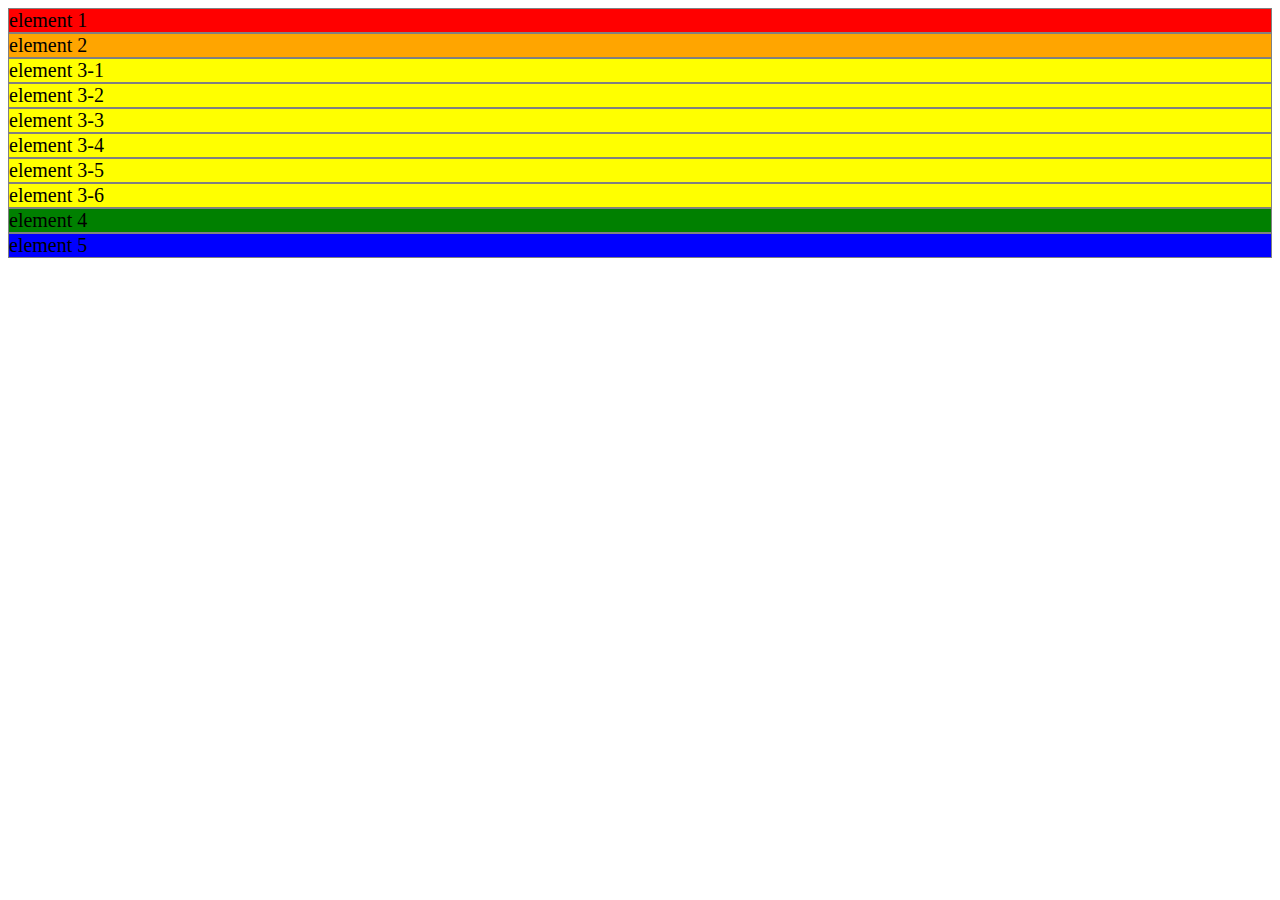
<file: Module-2/Gridsysteem/index.html>
<!DOCTYPE html>
<html lang="en">
<head>
	<meta charset="UTF-8">
	<title>Bootstrap - Lab 1</title>
	<link rel="stylesheet" type="text/css" href="style.css">
	<!-- CSS only -->
	<!-- Link hier je bootstrap! -->
	<link href="https://cdn.jsdelivr.net/npm/bootstrap@5.2.3/dist/css/bootstrap.min.css" rel="stylesheet" integrity="sha384-rbsA2VBKQhggwzxH7pPCaAqO46MgnOM80zW1RWuH61DGLwZJEdK2Kadq2F9CUG65" crossorigin="anonymous">
</head>
<body>
	<div class="row">
		<div id="elem1" class="col-lg-8">element 1</div>
		<div id="elem2" class="col-lg-4">element 2</div>
	</div>

	<div id="sub" class="row">
		<div class="col-sm-6 col-md-4 col-lg-3">element 3-1</div>
		<div class="col-sm-6 col-md-4 col-lg-3">element 3-2</div>
		<div class="col-sm-6 col-md-4 col-lg-3">element 3-3</div>
		<div class="col-sm-6 col-md-4 col-lg-3">element 3-4</div>
		<div class="col-sm-6 col-md-4 col-lg-3">element 3-5</div>
		<div class="col-sm-6 col-md-4 col-lg-3">element 3-6</div>
	</div>

	<div id="elem4" class="col-sm-4 col-md-6 col-lg-8">element 4</div>
	<div id="elem5" class="col-sm-6 col-md-8 col-lg-12">element 5</div>
</body>
</html>
</file>
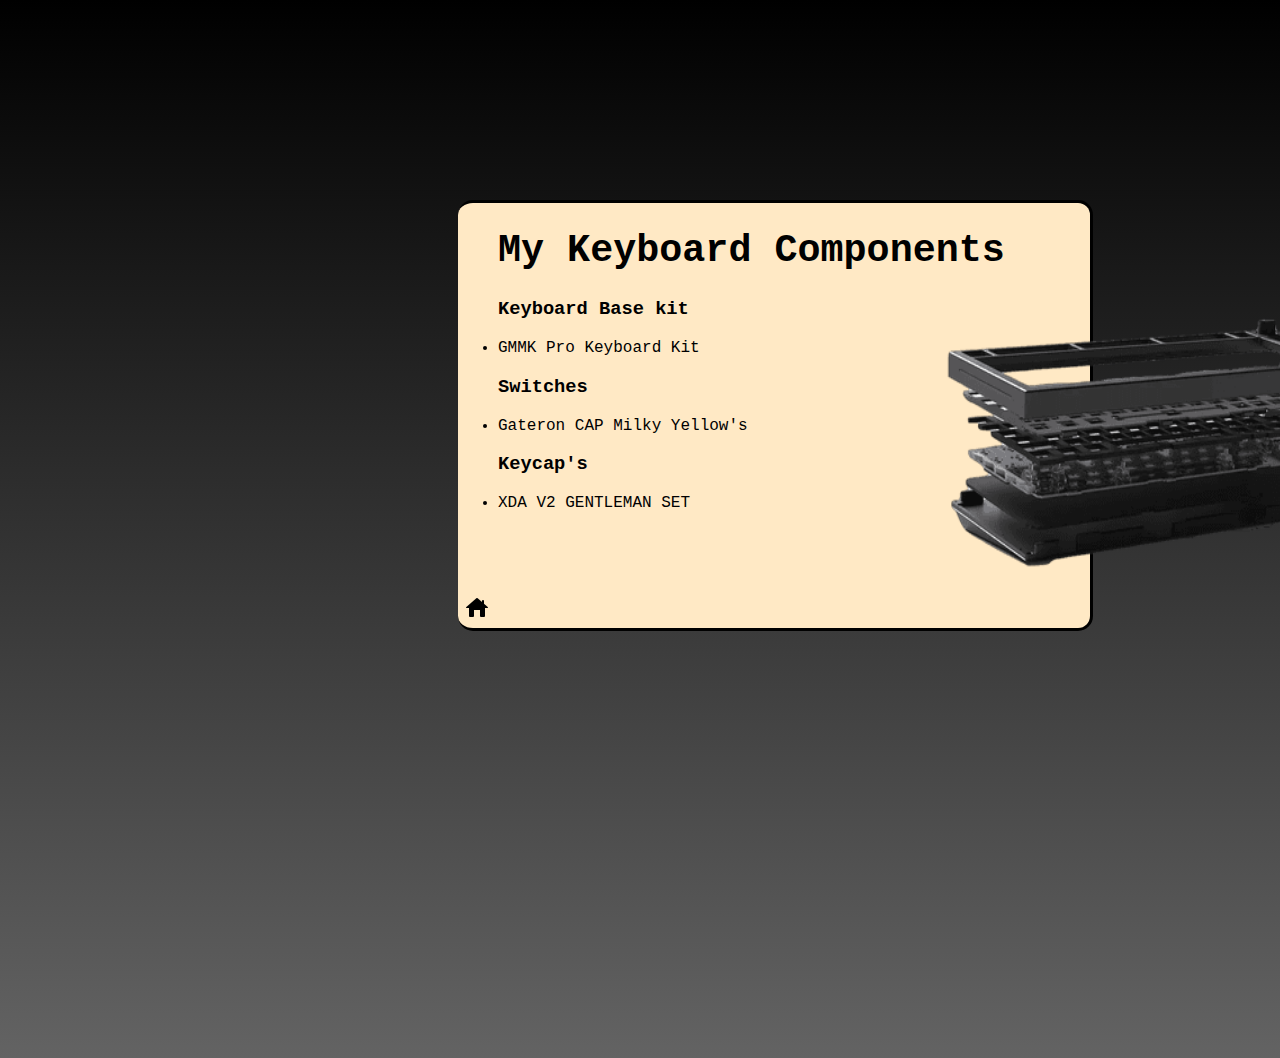
<file: Module-1/keyboard.html>
<!DOCTYPE html>

<html lang="nl">

<head>
    <meta charset="UTF-8">
    <title>Keyboard Specs</title>
    <link rel="stylesheet" href="style.css">
</head>


<body>
    <div class="background">
        <div class="container2">
            <div class="title2">
                <h1>My Keyboard Components</h1>
            </div>
            <ul>
                <h3>Keyboard Base kit</h3>
                <li>GMMK Pro Keyboard Kit</li>
                <h3>Switches</h3>
                <li>Gateron CAP Milky Yellow's</li>
                <h3>Keycap's</h3>
                <li>XDA V2 GENTLEMAN SET</li>
            </ul>
        </div>
        <div class="keyboardimg1">
            <img src="img/gmmk.png" alt="Keyboard" style="width:900px;height:500px;">
        </div>
        <div class="homeicon">
            <a href="index.html">
                <img src="img/homeicon.png" alt="Homeicon">
        </div>
</body>

</html>
</file>
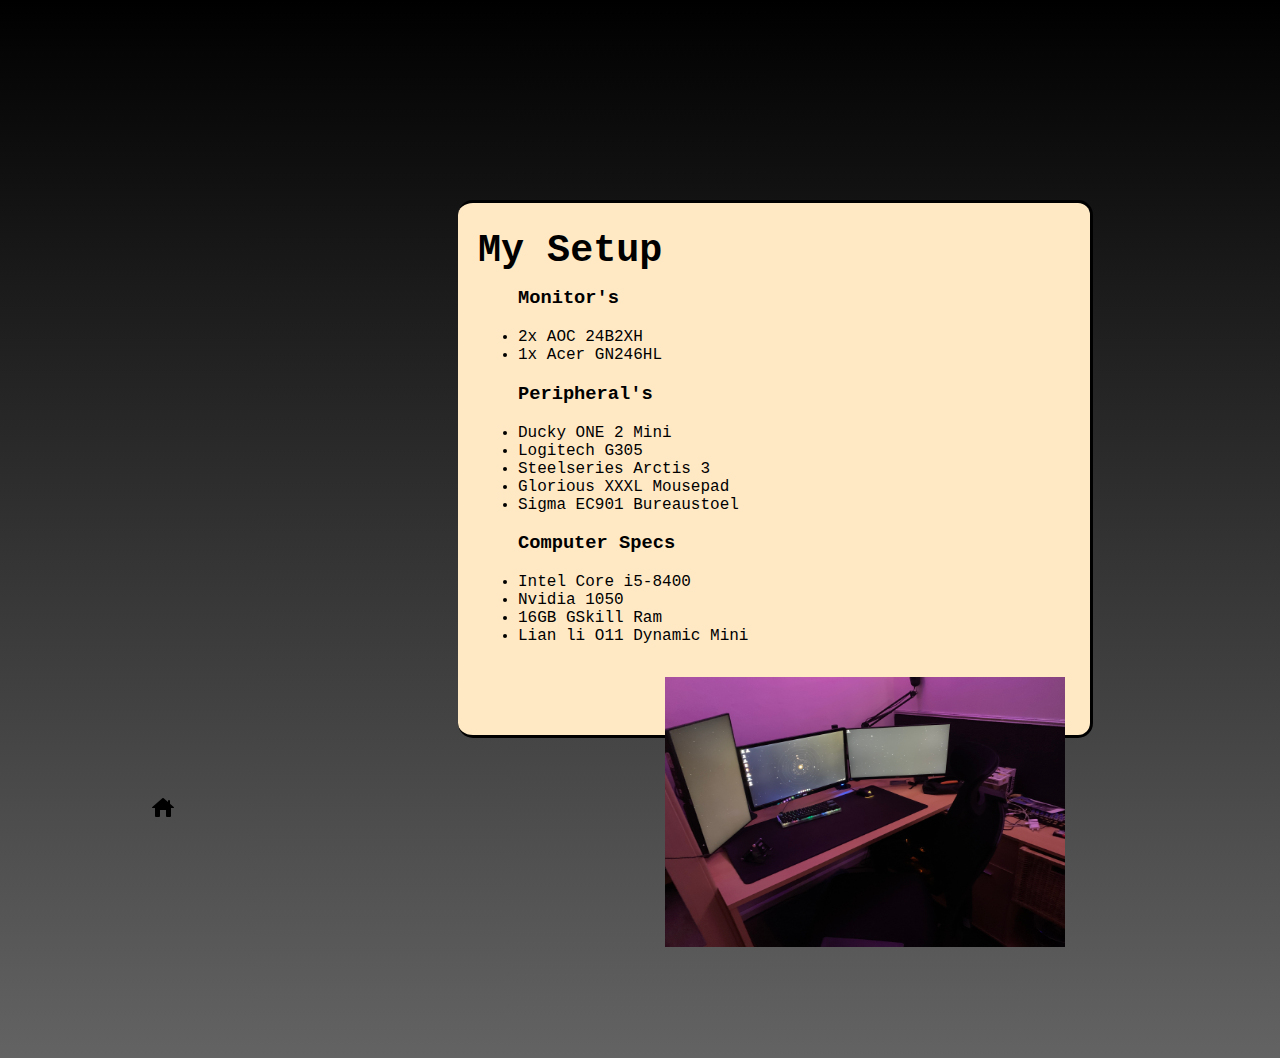
<file: Module-1/setup.html>
<!DOCTYPE html>

<html lang="nl">

<head>
	<meta charset="UTF-8">
	<title>Setup</title>
	<link rel="stylesheet" href="style.css">
</head>


<body>
	<div class="container3">
		<div class="title3">
			<h1>My Setup</h1>
		</div>
		<div class="textsetup">
			<ul>
				<h3>Monitor's</h3>
				<li>2x AOC 24B2XH</li>
				<li>1x Acer GN246HL</li>
				<h3>Peripheral's</h3>
				<li>Ducky ONE 2 Mini</li>
				<li>Logitech G305</li>
				<li>Steelseries Arctis 3</li>
				<li>Glorious XXXL Mousepad</li>
				<li>Sigma EC901 Bureaustoel</li>
				<h3>Computer Specs</h3>
				<li>Intel Core i5-8400</li>
				<li>Nvidia 1050</li>
				<li>16GB GSkill Ram</li>
				<li>Lian li O11 Dynamic Mini</li>

			</ul>
		</div>


		<div class="setup">
			<p><img src="img/setup.png" alt="Italian Trulli" width="400" height="270"> </p>
		</div>

		<div class="homeicon2">
			<a href="index.html">
				<img src="img/homeicon.png" alt="Homeicon">
		</div>
	</div>

</body>

</html>
</file>
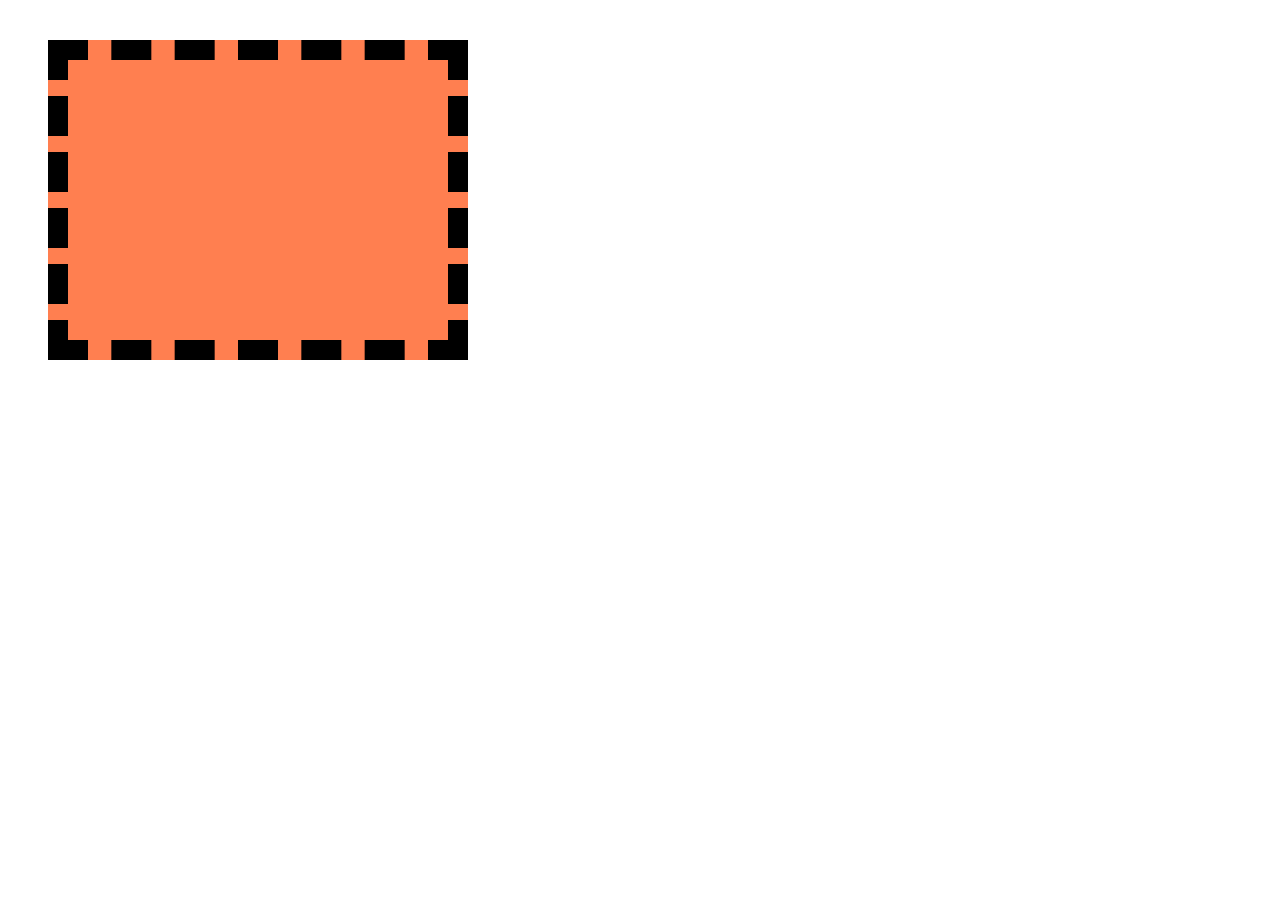
<file: template-met-css/template.html>
<!DOCTYPE html>

<html lang="nl">

	<head>
		<meta charset="UTF-8">
		<title>Titel van de pagina</title>
		<link rel="stylesheet" href="css/styles.css">
	</head>

	<body>
		<div class="box"></div>
		
	</body>

</html>
</file>
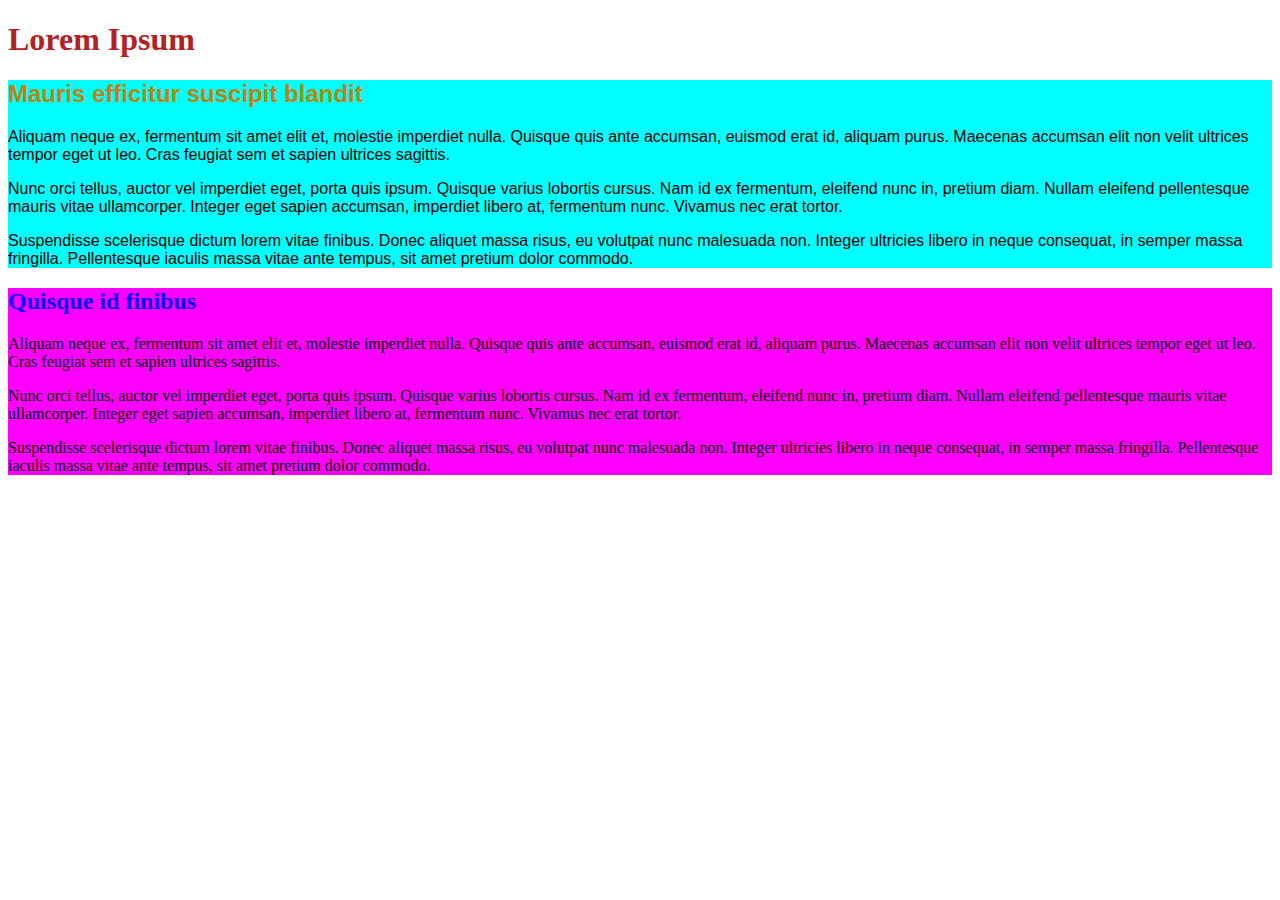
<file: Module-2/Divclass/template (1).html>
<!DOCTYPE html>

<html lang="nl">
	<link rel="stylesheet" href="styles.css">

	<head>
		<meta charset="UTF-8">
		<title>Titel van de pagina</title>
	</head>

	<body>
		<h1>Lorem Ipsum</h1>

		
		<div class="first">
			<h2>Mauris efficitur suscipit blandit</h2>

			<p>Aliquam neque ex, fermentum sit amet elit et, molestie imperdiet nulla. Quisque quis ante accumsan,
			   euismod erat id, aliquam purus. Maecenas accumsan elit non velit ultrices tempor eget ut leo. 
			   Cras feugiat sem et sapien ultrices sagittis.
			</p>

			<p>
				Nunc orci tellus, auctor vel imperdiet eget, porta quis ipsum. Quisque varius lobortis cursus. 
				Nam id ex fermentum, eleifend nunc in, pretium diam. Nullam eleifend pellentesque mauris vitae 
				ullamcorper. Integer eget sapien accumsan, imperdiet libero at, fermentum nunc. Vivamus nec erat 
				tortor. 
			</p>

			<p>
				Suspendisse scelerisque dictum lorem vitae finibus. Donec aliquet massa risus, eu volutpat nunc 
				malesuada non. Integer ultricies libero in neque consequat, in semper massa fringilla. 
				Pellentesque iaculis massa vitae ante tempus, sit amet pretium dolor commodo. 
			</p>
		</div>


		
		<div class="second">
			<h2>Quisque id finibus</h2>

			<p>Aliquam neque ex, fermentum sit amet elit et, molestie imperdiet nulla. Quisque quis ante accumsan,
			   euismod erat id, aliquam purus. Maecenas accumsan elit non velit ultrices tempor eget ut leo. 
			   Cras feugiat sem et sapien ultrices sagittis.
			</p>

			<p>
				Nunc orci tellus, auctor vel imperdiet eget, porta quis ipsum. Quisque varius lobortis cursus. 
				Nam id ex fermentum, eleifend nunc in, pretium diam. Nullam eleifend pellentesque mauris vitae 
				ullamcorper. Integer eget sapien accumsan, imperdiet libero at, fermentum nunc. Vivamus nec erat 
				tortor. 
			</p>

			<p>
				Suspendisse scelerisque dictum lorem vitae finibus. Donec aliquet massa risus, eu volutpat nunc 
				malesuada non. Integer ultricies libero in neque consequat, in semper massa fringilla. 
				Pellentesque iaculis massa vitae ante tempus, sit amet pretium dolor commodo. 
			</p>
		</div>


	</body>

</html>
</file>
<file: Module-2/Gridsysteem/style.css>
html{
	font-family: verdana, serif;
	font-size: 20px;
}
#elem1,#elem2,#elem3,#elem4,#elem5,#sub *{
	border:1px solid grey;
}

#elem1{
	background-color:red;
}
#elem2{
	background-color: orange;
}
#elem4{
	background-color: green;
}
#elem5{
	background-color: blue;
}
#sub *{
	background-color:yellow;
}
</file>
<file: Module-1/style.css>
body {
    background-image: linear-gradient(180deg, rgb(0, 0, 0), rgb(99, 99, 99));
    padding-bottom: 90px;
    padding-top: 0px;
    height: 760px;
}

.container {
    width: 50%;
    height: 100%;
    justify-content: center;
    align-items: center;
    border: 3px solid #000;
    margin: auto;
    font-family: 'Fira Mono', monospace;
    border-radius: 15px;
    margin-top: 100px;
    background-color: rgb(255, 233, 197);
    float: none;
}

.container2 {
    width: 50%;
    height: 100%;
    border: 3px solid #000;
    padding-bottom: 100px;
    font-family: 'Fira Mono', monospace;
    border-radius: 15px;
    margin-right: 300px;
    margin-bottom: 400px;
    margin-top: 200px;
    background-color: rgb(255, 233, 197);
    border-left: 200px;
    margin-left: 450px;
}

.container3 {
    width: 50%;
    height: 70%;
    border: 3px solid #000;
    padding-bottom: 0px;
    font-family: 'Fira Mono', monospace;
    border-radius: 15px;
    margin-right: 300px;
    margin-bottom: 100px;
    margin-top: 200px;
    background-color: rgb(255, 233, 197);
    border-left: 200px;
    margin-left: 450px;
}

.title {
    width: 400px;
    height: 20px;
    justify-content: center;
    align-items: center;
    font-size: larger;
    padding-left: 20px;
    padding-bottom: 20px;
}

.title2 {
    width: 700px;
    height: 100%;
    justify-content: center;
    align-items: center;
    font-size: larger;
    padding-left: 40px;
}

.title3 {
    justify-content: center;
    align-items: center;
    font-size: larger;
    padding-left: 20px;
    width: 200px;
    height: 20px;
}

.keyboardimg1 {
    width: 700px;
    height: 100px;
    margin-top: -830px;
    margin-left: 700px;

}

.img {
    width: 40%;
    height: 55%;
    float: right;
    margin-top: -750px;
}

.setup {
    float: right;
    width: 425px;
    height: 100px;
}

.text {
    width: 50%;
    height: 100%;
    justify-content: center;
    align-items: center;
    font-size: larger;
    padding-left: 70px;
}

.githublogo {
    margin-left: 800px;
    margin-top: -130px;
}

.homeicon {
    margin-left: 457px;
    margin-top: 295px;
}

.textsetup {
    float: left;
    margin-top: 20px;
    margin-left: 20px;
}

.homeicon2 {
    float: right;
    padding-top: 35px;
    margin-right: 915px;

}
</file>
<file: template-met-css/css/styles.css>
.box { 
    width: 300px;
    height: 200px;
    padding: 40px;
    margin: 40px;
    border: dashed 20px;
    background-color: coral;
}
</file>
<file: Module-2/Divclass/styles.css>
.first{ 
    background-color: aqua;
    font-family: 'Trebuchet MS', 'Lucida Sans Unicode', 'Lucida Grande', 'Lucida Sans', Arial, sans-serif;
}
.second{
    background-color: fuchsia;
}
.first h2 {
    color: darkgoldenrod;
}
.second h2 {
    color: blue;
}
body h1 {
    color: firebrick;
}
</file>
